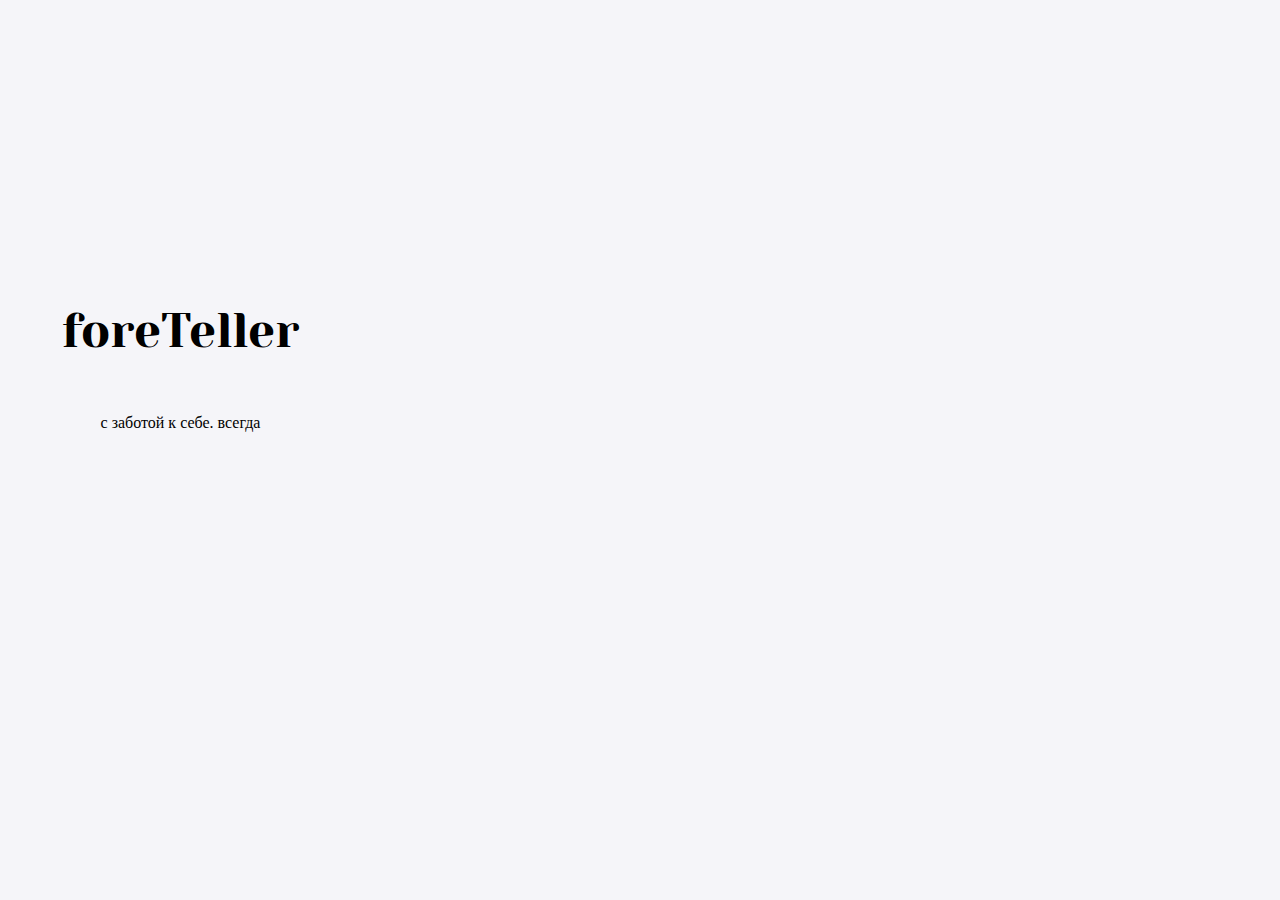
<file: index.html>
<!doctype html>
<html lang="ru">
<head>
  <meta charset="utf-8">
  <meta name="viewport" content="width=device-width, initial-scale=1">
  <title>ForeTeller</title>
  <link href="https://cdn.jsdelivr.net/npm/bootstrap@5.1.3/dist/css/bootstrap.min.css" rel="stylesheet" integrity="sha384-1BmE4kWBq78iYhFldvKuhfTAU6auU8tT94WrHftjDbrCEXSU1oBoqyl2QvZ6jIW3" crossorigin="anonymous">
  <script defer src="https://cdn.jsdelivr.net/npm/bootstrap@5.1.3/dist/js/bootstrap.bundle.min.js" integrity="sha384-ka7Sk0Gln4gmtz2MlQnikT1wXgYsOg+OMhuP+IlRH9sENBO0LRn5q+8nbTov4+1p" crossorigin="anonymous"></script>
  <script src="main.js"></script>
  <script src="https://ajax.googleapis.com/ajax/libs/jquery/3.2.1/jquery.min.js"></script>
  <link rel="stylesheet" href="main.css">
  <link rel="preconnect" href="https://fonts.googleapis.com">
<link rel="preconnect" href="https://fonts.gstatic.com" crossorigin>
<link href="https://fonts.googleapis.com/css2?family=Yeseva+One&display=swap" rel="stylesheet">

</head>
<body>


    <!----------------------------Start page------------------------------------->
    <div class="container mx-auto wrap" style="width: 80%;">
    <div class="container start-page mx-auto">
        <h1>foreTeller</h1>
        <p>с заботой к себе. всегда</p>
    </div>
    </div>
</div>
</body>
</html>
</file>
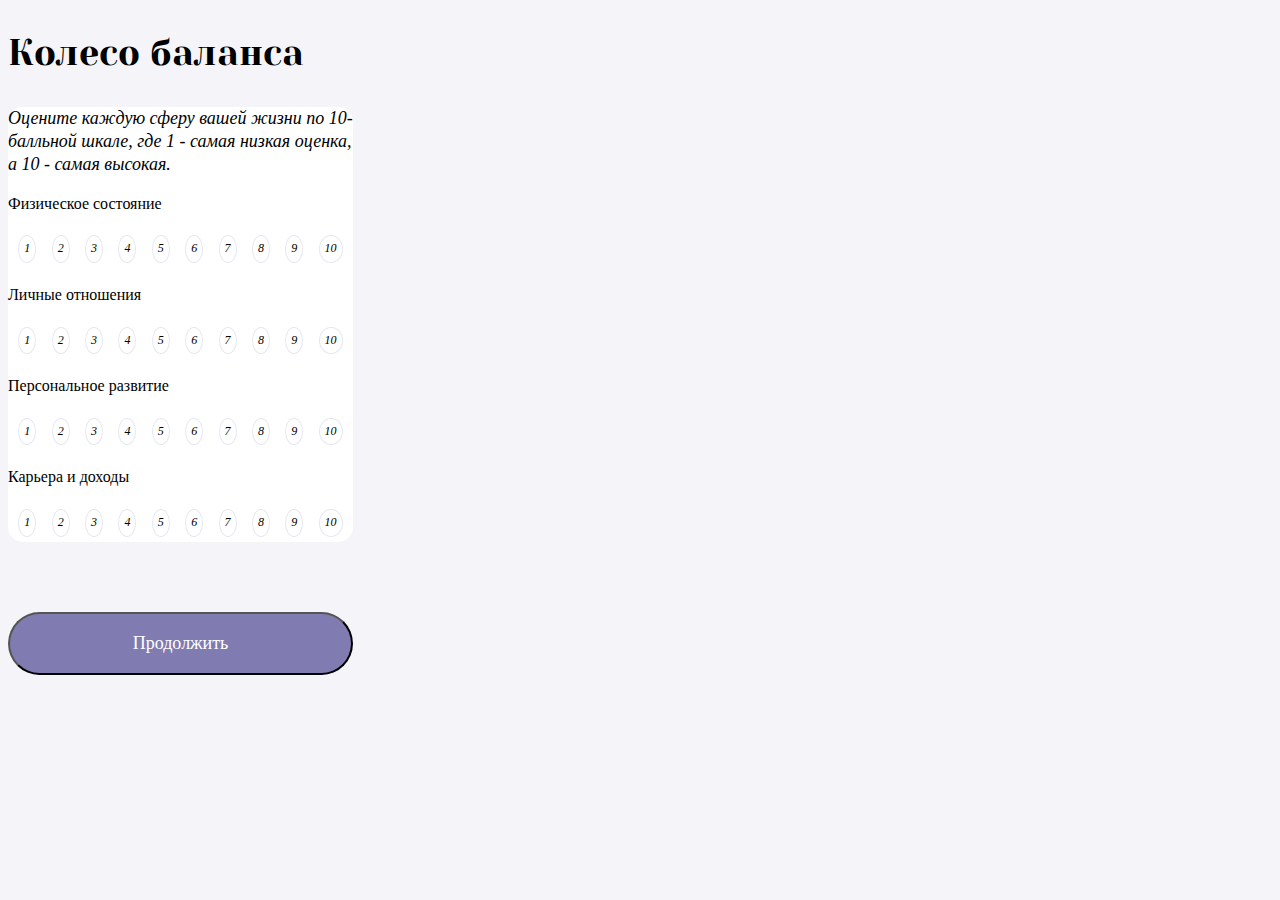
<file: circle.html>
<!doctype html>
<html lang="ru">
<head>
  <meta charset="utf-8">
  <meta name="viewport" content="width=device-width, initial-scale=1">
  <title>ForeTeller</title>
  <link href="https://cdn.jsdelivr.net/npm/bootstrap@5.1.3/dist/css/bootstrap.min.css" rel="stylesheet" integrity="sha384-1BmE4kWBq78iYhFldvKuhfTAU6auU8tT94WrHftjDbrCEXSU1oBoqyl2QvZ6jIW3" crossorigin="anonymous">
  <script defer src="https://cdn.jsdelivr.net/npm/bootstrap@5.1.3/dist/js/bootstrap.bundle.min.js" integrity="sha384-ka7Sk0Gln4gmtz2MlQnikT1wXgYsOg+OMhuP+IlRH9sENBO0LRn5q+8nbTov4+1p" crossorigin="anonymous"></script>
  <script src="/main.js"></script>
  <script src="https://ajax.googleapis.com/ajax/libs/jquery/3.2.1/jquery.min.js"></script>
  <link rel="stylesheet" href="main.css">
  <link rel="preconnect" href="https://fonts.googleapis.com">
<link rel="preconnect" href="https://fonts.gstatic.com" crossorigin>
<link href="https://fonts.googleapis.com/css2?family=Yeseva+One&display=swap" rel="stylesheet">

</head>
<body>


    <!----------------------------Start page------------------------------------->
    <div class="container mx-auto wrap" style="width: 80%;">
        <div class="container-wrapper my-5 py5">
            <h2>Колесо баланса</h2>
        </div>
        <form method="get" action="circle2.html">
            <div class="container main">
                <div class="form-group block1">
                    <div class="p-4 pb-2">
                        <label for="level">Оцените каждую сферу вашей жизни по 10-балльной шкале, где 1 - самая низкая оценка, а 10 - самая высокая.</label>
                    </div>
                    <p class=" pt-4 px-4">Физическое состояние</p>
                    <div class="px-4 rating-area">

                        <input type="radio" id="star-1" name="rating" value="1">
                        <label for="star-1" title="Оценка «1»">1</label>
                        <input type="radio" id="star-2" name="rating" value="2">
                        <label for="star-2" title="Оценка «2»">2</label>  
                        <input type="radio" id="star-3" name="rating" value="3">
                        <label for="star-3" title="Оценка «3»">3</label>
                        <input type="radio" id="star-4" name="rating" value="4">
                        <label for="star-4" title="Оценка «4»">4</label>    
                        <input type="radio" id="star-5" name="rating" value="5">
                        <label for="star-5" title="Оценка «5»">5</label>	
                        <input type="radio" id="star-6" name="rating" value="6">
                        <label for="star-6" title="Оценка «6»">6</label>
                        <input type="radio" id="star-7" name="rating" value="7">
                        <label for="star-7" title="Оценка «7»">7</label>
                        <input type="radio" id="star-8" name="rating" value="8">
                        <label for="star-8" title="Оценка «8»">8</label>
                        <input type="radio" id="star-9" name="rating" value="9">
                        <label for="star-9" title="Оценка «9»">9</label>
                        <input type="radio" id="star-10" name="rating" value="10">
                        <label for="star-10" title="Оценка «10»">10</label>
                    </div>
                    <p class=" pt-4 px-4">Личные отношения</p>
                    <div class="px-4 rating-area">

                        <input type="radio" id="star-1" name="rating" value="1">
                        <label for="star-1" title="Оценка «1»">1</label>
                        <input type="radio" id="star-2" name="rating" value="2">
                        <label for="star-2" title="Оценка «2»">2</label>  
                        <input type="radio" id="star-3" name="rating" value="3">
                        <label for="star-3" title="Оценка «3»">3</label>
                        <input type="radio" id="star-4" name="rating" value="4">
                        <label for="star-4" title="Оценка «4»">4</label>    
                        <input type="radio" id="star-5" name="rating" value="5">
                        <label for="star-5" title="Оценка «5»">5</label>	
                        <input type="radio" id="star-6" name="rating" value="6">
                        <label for="star-6" title="Оценка «6»">6</label>
                        <input type="radio" id="star-7" name="rating" value="7">
                        <label for="star-7" title="Оценка «7»">7</label>
                        <input type="radio" id="star-8" name="rating" value="8">
                        <label for="star-8" title="Оценка «8»">8</label>
                        <input type="radio" id="star-9" name="rating" value="9">
                        <label for="star-9" title="Оценка «9»">9</label>
                        <input type="radio" id="star-10" name="rating" value="10">
                        <label for="star-10" title="Оценка «10»">10</label>
                    </div>
                    <p class="pt-4 px-4">Персональное развитие</p>
                    <div class="px-4 rating-area">

                        <input type="radio" id="star-1" name="rating" value="1">
                        <label for="star-1" title="Оценка «1»">1</label>
                        <input type="radio" id="star-2" name="rating" value="2">
                        <label for="star-2" title="Оценка «2»">2</label>  
                        <input type="radio" id="star-3" name="rating" value="3">
                        <label for="star-3" title="Оценка «3»">3</label>
                        <input type="radio" id="star-4" name="rating" value="4">
                        <label for="star-4" title="Оценка «4»">4</label>    
                        <input type="radio" id="star-5" name="rating" value="5">
                        <label for="star-5" title="Оценка «5»">5</label>	
                        <input type="radio" id="star-6" name="rating" value="6">
                        <label for="star-6" title="Оценка «6»">6</label>
                        <input type="radio" id="star-7" name="rating" value="7">
                        <label for="star-7" title="Оценка «7»">7</label>
                        <input type="radio" id="star-8" name="rating" value="8">
                        <label for="star-8" title="Оценка «8»">8</label>
                        <input type="radio" id="star-9" name="rating" value="9">
                        <label for="star-9" title="Оценка «9»">9</label>
                        <input type="radio" id="star-10" name="rating" value="10">
                        <label for="star-10" title="Оценка «10»">10</label>
                    </div>
                    <p class="pt-4 px-4">Карьера и доходы</p>
                    <div class="px-4 pb-4 rating-area">

                        <input type="radio" id="star-1" name="rating" value="1">
                        <label for="star-1" title="Оценка «1»">1</label>
                        <input type="radio" id="star-2" name="rating" value="2">
                        <label for="star-2" title="Оценка «2»">2</label>  
                        <input type="radio" id="star-3" name="rating" value="3">
                        <label for="star-3" title="Оценка «3»">3</label>
                        <input type="radio" id="star-4" name="rating" value="4">
                        <label for="star-4" title="Оценка «4»">4</label>    
                        <input type="radio" id="star-5" name="rating" value="5">
                        <label for="star-5" title="Оценка «5»">5</label>	
                        <input type="radio" id="star-6" name="rating" value="6">
                        <label for="star-6" title="Оценка «6»">6</label>
                        <input type="radio" id="star-7" name="rating" value="7">
                        <label for="star-7" title="Оценка «7»">7</label>
                        <input type="radio" id="star-8" name="rating" value="8">
                        <label for="star-8" title="Оценка «8»">8</label>
                        <input type="radio" id="star-9" name="rating" value="9">
                        <label for="star-9" title="Оценка «9»">9</label>
                        <input type="radio" id="star-10" name="rating" value="10">
                        <label for="star-10" title="Оценка «10»">10</label>
                    </div>

                </div>
                <button type="submit" class="btn btn-primary start">Продолжить</button>
    
      </form>
    </div>
</div>
</body>
</html>
</file>
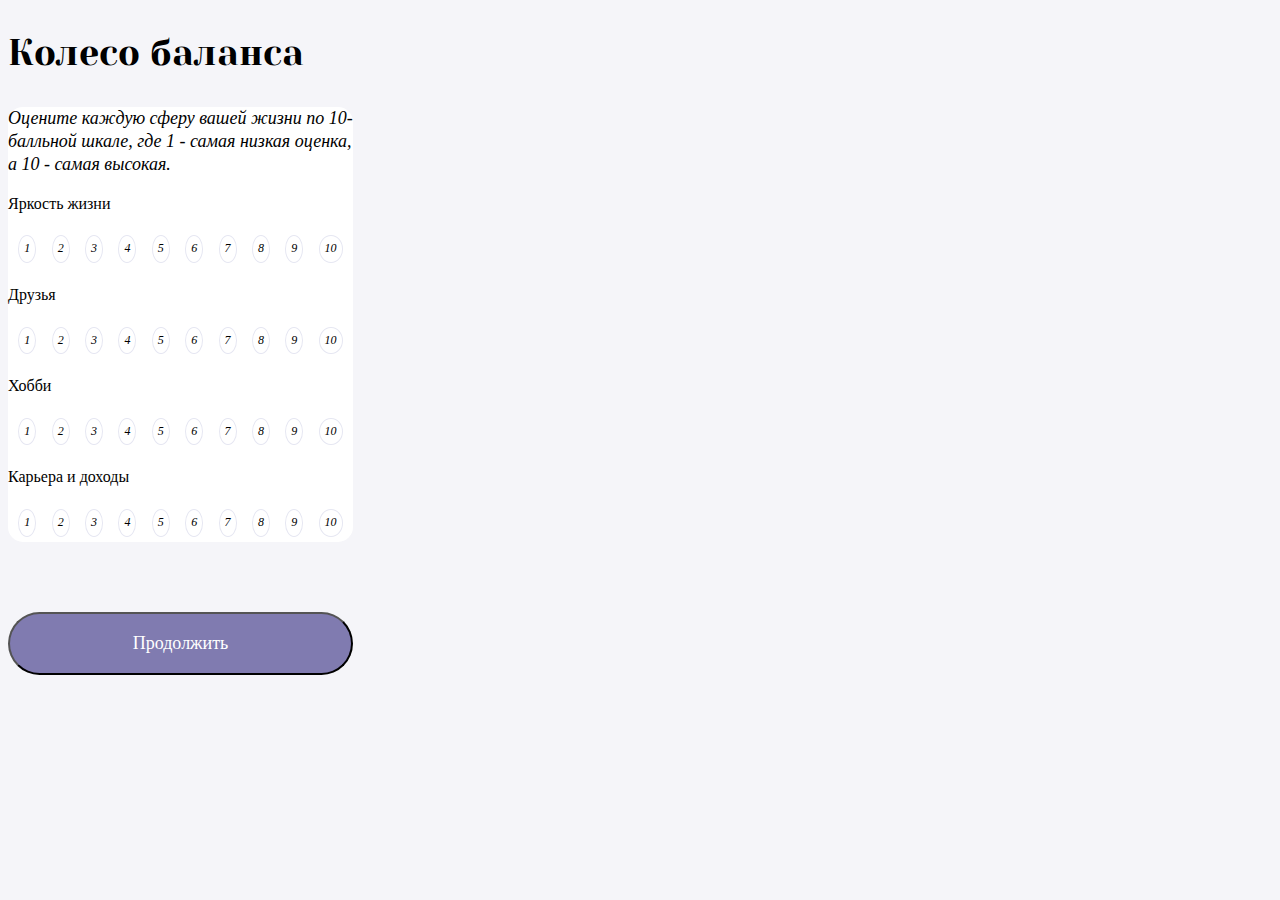
<file: circle2.html>
<!doctype html>
<html lang="ru">
<head>
  <meta charset="utf-8">
  <meta name="viewport" content="width=device-width, initial-scale=1">
  <title>ForeTeller</title>
  <link href="https://cdn.jsdelivr.net/npm/bootstrap@5.1.3/dist/css/bootstrap.min.css" rel="stylesheet" integrity="sha384-1BmE4kWBq78iYhFldvKuhfTAU6auU8tT94WrHftjDbrCEXSU1oBoqyl2QvZ6jIW3" crossorigin="anonymous">
  <script defer src="https://cdn.jsdelivr.net/npm/bootstrap@5.1.3/dist/js/bootstrap.bundle.min.js" integrity="sha384-ka7Sk0Gln4gmtz2MlQnikT1wXgYsOg+OMhuP+IlRH9sENBO0LRn5q+8nbTov4+1p" crossorigin="anonymous"></script>
  <script src="/main.js"></script>
  <script src="https://ajax.googleapis.com/ajax/libs/jquery/3.2.1/jquery.min.js"></script>
  <link rel="stylesheet" href="main.css">
  <link rel="preconnect" href="https://fonts.googleapis.com">
<link rel="preconnect" href="https://fonts.gstatic.com" crossorigin>
<link href="https://fonts.googleapis.com/css2?family=Yeseva+One&display=swap" rel="stylesheet">

</head>
<body>


    <!----------------------------Start page------------------------------------->
    <div class="container mx-auto wrap" style="width: 80%;">
        <div class="container-wrapper my-5 py5">
            <h2>Колесо баланса</h2>
        </div>
        <form method="get" action="graphic.html">
            <div class="container main">
                <div class="form-group block1">
                    <div class="p-4 pb-2">
                        <label for="level">Оцените каждую сферу вашей жизни по 10-балльной шкале, где 1 - самая низкая оценка, а 10 - самая высокая.</label>
                    </div>
                    <p class=" pt-4 px-4">Яркость жизни</p>
                    <div class="px-4 rating-area">

                        <input type="radio" id="star-1" name="rating" value="1">
                        <label for="star-1" title="Оценка «1»">1</label>
                        <input type="radio" id="star-2" name="rating" value="2">
                        <label for="star-2" title="Оценка «2»">2</label>  
                        <input type="radio" id="star-3" name="rating" value="3">
                        <label for="star-3" title="Оценка «3»">3</label>
                        <input type="radio" id="star-4" name="rating" value="4">
                        <label for="star-4" title="Оценка «4»">4</label>    
                        <input type="radio" id="star-5" name="rating" value="5">
                        <label for="star-5" title="Оценка «5»">5</label>	
                        <input type="radio" id="star-6" name="rating" value="6">
                        <label for="star-6" title="Оценка «6»">6</label>
                        <input type="radio" id="star-7" name="rating" value="7">
                        <label for="star-7" title="Оценка «7»">7</label>
                        <input type="radio" id="star-8" name="rating" value="8">
                        <label for="star-8" title="Оценка «8»">8</label>
                        <input type="radio" id="star-9" name="rating" value="9">
                        <label for="star-9" title="Оценка «9»">9</label>
                        <input type="radio" id="star-10" name="rating" value="10">
                        <label for="star-10" title="Оценка «10»">10</label>
                    </div>
                    <p class=" pt-4 px-4">Друзья</p>
                    <div class="px-4 rating-area">

                        <input type="radio" id="star-1" name="rating" value="1">
                        <label for="star-1" title="Оценка «1»">1</label>
                        <input type="radio" id="star-2" name="rating" value="2">
                        <label for="star-2" title="Оценка «2»">2</label>  
                        <input type="radio" id="star-3" name="rating" value="3">
                        <label for="star-3" title="Оценка «3»">3</label>
                        <input type="radio" id="star-4" name="rating" value="4">
                        <label for="star-4" title="Оценка «4»">4</label>    
                        <input type="radio" id="star-5" name="rating" value="5">
                        <label for="star-5" title="Оценка «5»">5</label>	
                        <input type="radio" id="star-6" name="rating" value="6">
                        <label for="star-6" title="Оценка «6»">6</label>
                        <input type="radio" id="star-7" name="rating" value="7">
                        <label for="star-7" title="Оценка «7»">7</label>
                        <input type="radio" id="star-8" name="rating" value="8">
                        <label for="star-8" title="Оценка «8»">8</label>
                        <input type="radio" id="star-9" name="rating" value="9">
                        <label for="star-9" title="Оценка «9»">9</label>
                        <input type="radio" id="star-10" name="rating" value="10">
                        <label for="star-10" title="Оценка «10»">10</label>
                    </div>
                    <p class="pt-4 px-4">Хобби</p>
                    <div class="px-4 rating-area">

                        <input type="radio" id="star-1" name="rating" value="1">
                        <label for="star-1" title="Оценка «1»">1</label>
                        <input type="radio" id="star-2" name="rating" value="2">
                        <label for="star-2" title="Оценка «2»">2</label>  
                        <input type="radio" id="star-3" name="rating" value="3">
                        <label for="star-3" title="Оценка «3»">3</label>
                        <input type="radio" id="star-4" name="rating" value="4">
                        <label for="star-4" title="Оценка «4»">4</label>    
                        <input type="radio" id="star-5" name="rating" value="5">
                        <label for="star-5" title="Оценка «5»">5</label>	
                        <input type="radio" id="star-6" name="rating" value="6">
                        <label for="star-6" title="Оценка «6»">6</label>
                        <input type="radio" id="star-7" name="rating" value="7">
                        <label for="star-7" title="Оценка «7»">7</label>
                        <input type="radio" id="star-8" name="rating" value="8">
                        <label for="star-8" title="Оценка «8»">8</label>
                        <input type="radio" id="star-9" name="rating" value="9">
                        <label for="star-9" title="Оценка «9»">9</label>
                        <input type="radio" id="star-10" name="rating" value="10">
                        <label for="star-10" title="Оценка «10»">10</label>
                    </div>
                    <p class="pt-4 px-4">Карьера и доходы</p>
                    <div class="px-4 pb-4 rating-area">

                        <input type="radio" id="star-1" name="rating" value="1">
                        <label for="star-1" title="Оценка «1»">1</label>
                        <input type="radio" id="star-2" name="rating" value="2">
                        <label for="star-2" title="Оценка «2»">2</label>  
                        <input type="radio" id="star-3" name="rating" value="3">
                        <label for="star-3" title="Оценка «3»">3</label>
                        <input type="radio" id="star-4" name="rating" value="4">
                        <label for="star-4" title="Оценка «4»">4</label>    
                        <input type="radio" id="star-5" name="rating" value="5">
                        <label for="star-5" title="Оценка «5»">5</label>	
                        <input type="radio" id="star-6" name="rating" value="6">
                        <label for="star-6" title="Оценка «6»">6</label>
                        <input type="radio" id="star-7" name="rating" value="7">
                        <label for="star-7" title="Оценка «7»">7</label>
                        <input type="radio" id="star-8" name="rating" value="8">
                        <label for="star-8" title="Оценка «8»">8</label>
                        <input type="radio" id="star-9" name="rating" value="9">
                        <label for="star-9" title="Оценка «9»">9</label>
                        <input type="radio" id="star-10" name="rating" value="10">
                        <label for="star-10" title="Оценка «10»">10</label>
                    </div>

                </div>
                <button type="submit" class="btn btn-primary start">Продолжить</button>
    
      </form>
    </div>
</div>
</body>
</html>
</file>
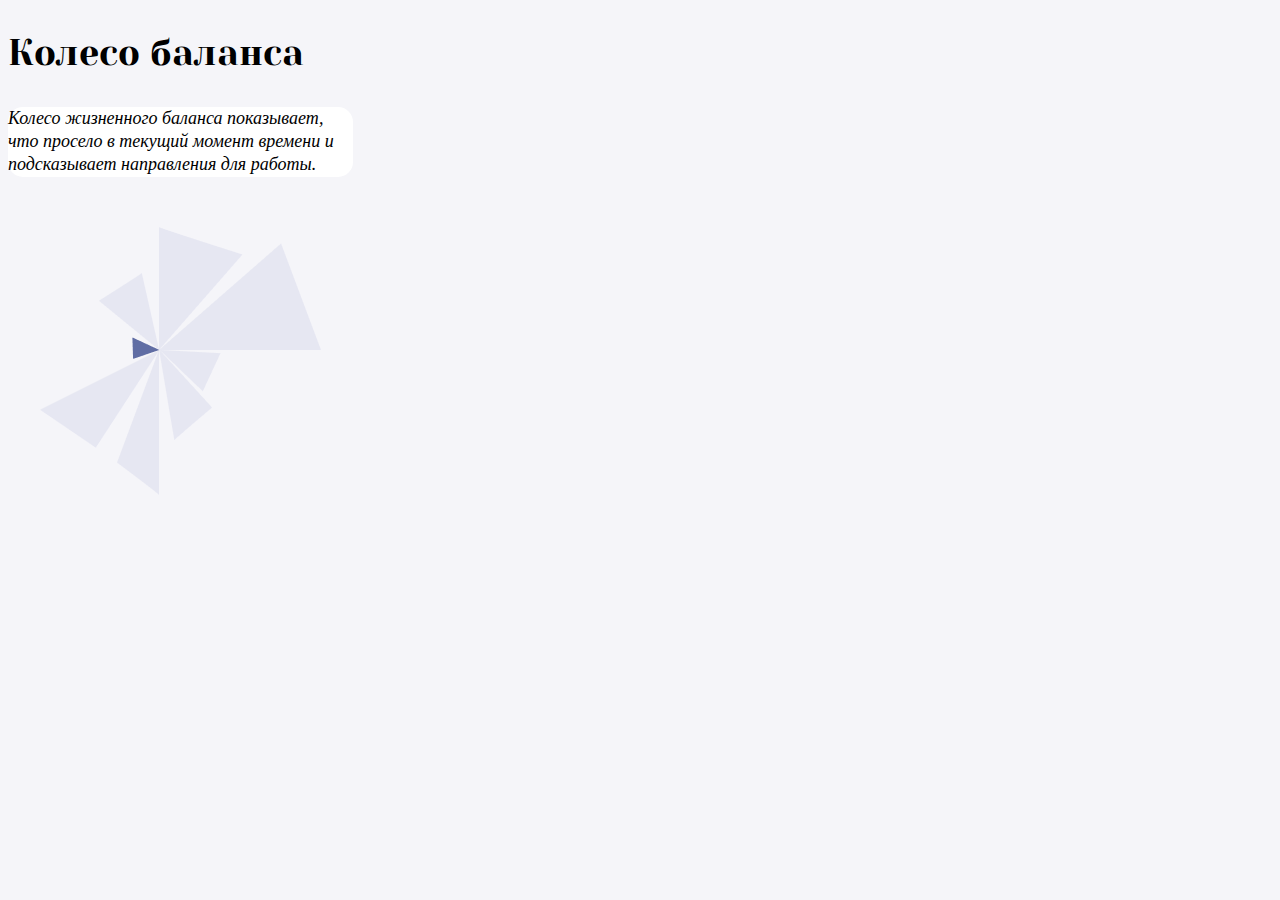
<file: graphic.html>
<!doctype html>
<html lang="ru">
<head>
  <meta charset="utf-8">
  <meta name="viewport" content="width=device-width, initial-scale=1">
  <title>ForeTeller</title>
  <link href="https://cdn.jsdelivr.net/npm/bootstrap@5.1.3/dist/css/bootstrap.min.css" rel="stylesheet" integrity="sha384-1BmE4kWBq78iYhFldvKuhfTAU6auU8tT94WrHftjDbrCEXSU1oBoqyl2QvZ6jIW3" crossorigin="anonymous">
  <script defer src="https://cdn.jsdelivr.net/npm/bootstrap@5.1.3/dist/js/bootstrap.bundle.min.js" integrity="sha384-ka7Sk0Gln4gmtz2MlQnikT1wXgYsOg+OMhuP+IlRH9sENBO0LRn5q+8nbTov4+1p" crossorigin="anonymous"></script>
  <script src="/main.js"></script>
  <script src="https://ajax.googleapis.com/ajax/libs/jquery/3.2.1/jquery.min.js"></script>
  <link rel="stylesheet" href="main.css">
  <link rel="preconnect" href="https://fonts.googleapis.com">
<link rel="preconnect" href="https://fonts.gstatic.com" crossorigin>
<link href="https://fonts.googleapis.com/css2?family=Yeseva+One&display=swap" rel="stylesheet">

</head>
<body>


    <!----------------------------Graphic page------------------------------------->
    <div class="container mx-auto wrap" style="width: 80%;">
        <div class="container-wrapper my-5 py5">
            <h2>Колесо баланса</h2>
        </div>
        <div class="form-group block1">
            <div class="p-4 pb-4">
                <label for="level">Колесо жизненного баланса показывает, что просело в текущий момент времени и подсказывает направления для работы.</label>
            </div>
        </div>
    <div class="circle mx-auto">
        <img  src="circle.png">
    </div>
</body>
</html>
</file>
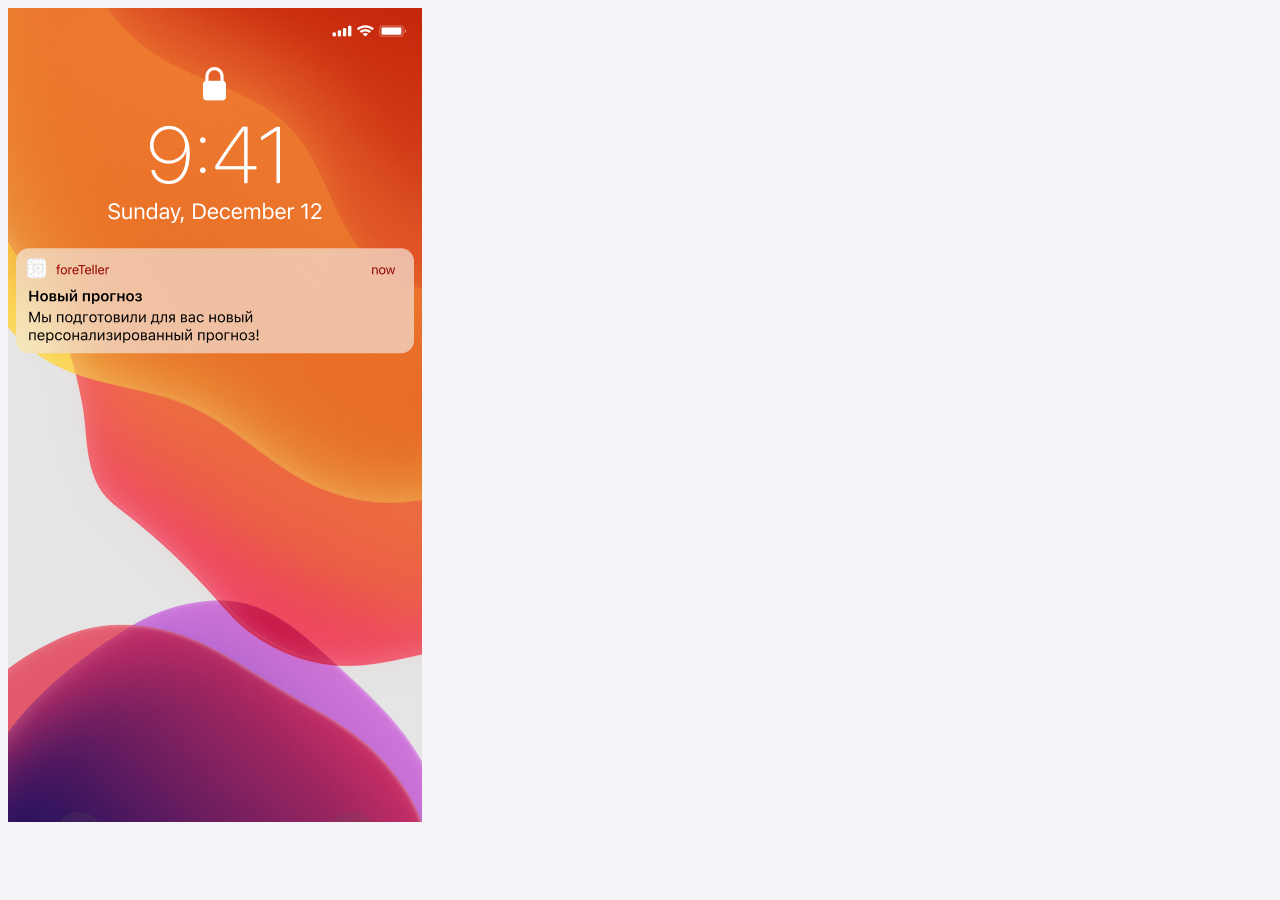
<file: notice.html>
<!doctype html>
<html lang="ru">
<head>
  <meta charset="utf-8">
  <meta name="viewport" content="width=device-width, initial-scale=1">
  <title>ForeTeller</title>
  <link href="https://cdn.jsdelivr.net/npm/bootstrap@5.1.3/dist/css/bootstrap.min.css" rel="stylesheet" integrity="sha384-1BmE4kWBq78iYhFldvKuhfTAU6auU8tT94WrHftjDbrCEXSU1oBoqyl2QvZ6jIW3" crossorigin="anonymous">
  <script defer src="https://cdn.jsdelivr.net/npm/bootstrap@5.1.3/dist/js/bootstrap.bundle.min.js" integrity="sha384-ka7Sk0Gln4gmtz2MlQnikT1wXgYsOg+OMhuP+IlRH9sENBO0LRn5q+8nbTov4+1p" crossorigin="anonymous"></script>
  <script src="/main.js"></script>
  <script src="https://ajax.googleapis.com/ajax/libs/jquery/3.2.1/jquery.min.js"></script>
  <link rel="stylesheet" href="main.css">
  <link rel="preconnect" href="https://fonts.googleapis.com">
<link rel="preconnect" href="https://fonts.gstatic.com" crossorigin>
<link href="https://fonts.googleapis.com/css2?family=Yeseva+One&display=swap" rel="stylesheet">

</head>
<body>
    <div class="notice"></div>


    <!----------------------------Notice page------------------------------------->

</body>
</html>
</file>
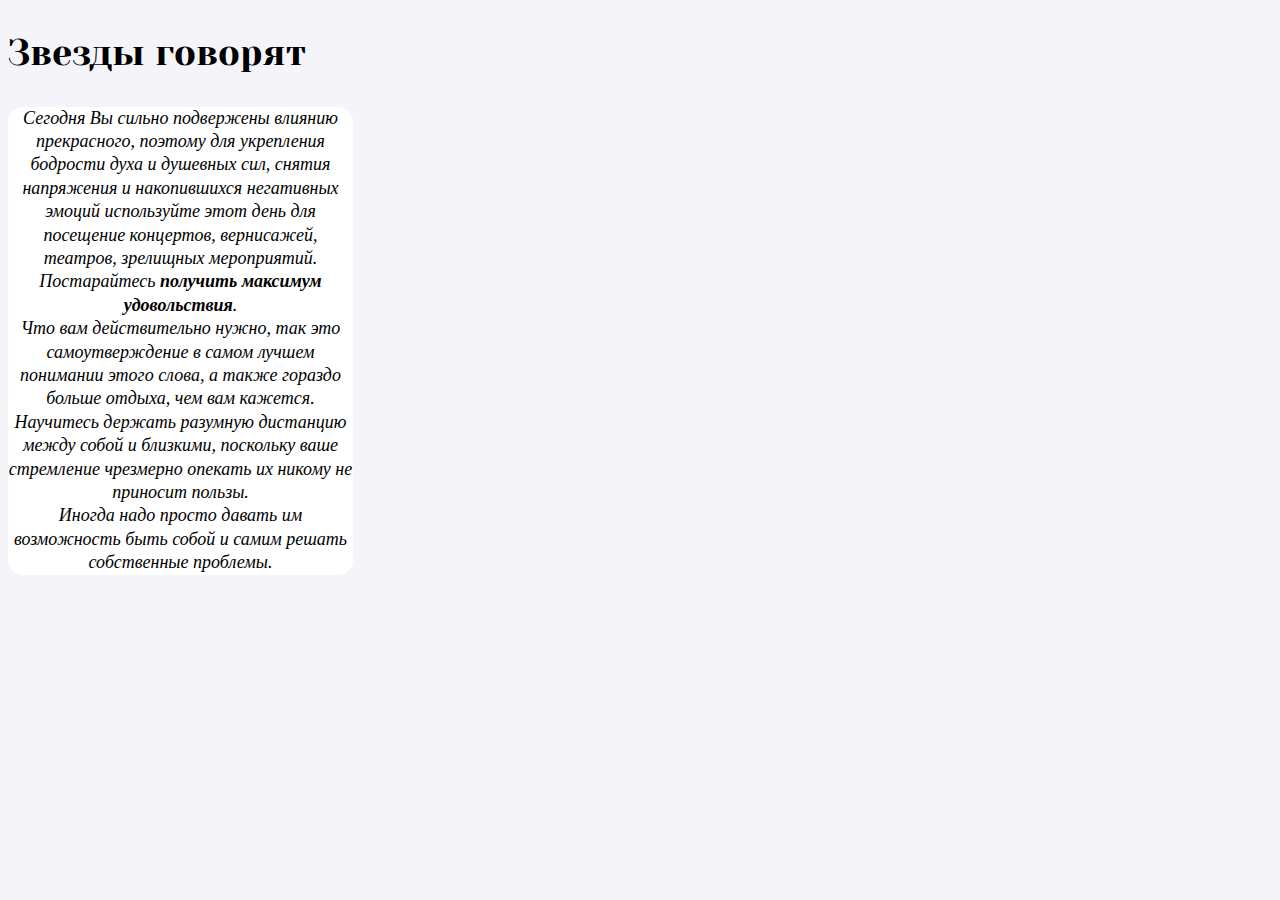
<file: starsaying.html>
<!doctype html>
<html lang="ru">
<head>
  <meta charset="utf-8">
  <meta name="viewport" content="width=device-width, initial-scale=1">
  <title>ForeTeller</title>
  <link href="https://cdn.jsdelivr.net/npm/bootstrap@5.1.3/dist/css/bootstrap.min.css" rel="stylesheet" integrity="sha384-1BmE4kWBq78iYhFldvKuhfTAU6auU8tT94WrHftjDbrCEXSU1oBoqyl2QvZ6jIW3" crossorigin="anonymous">
  <script defer src="https://cdn.jsdelivr.net/npm/bootstrap@5.1.3/dist/js/bootstrap.bundle.min.js" integrity="sha384-ka7Sk0Gln4gmtz2MlQnikT1wXgYsOg+OMhuP+IlRH9sENBO0LRn5q+8nbTov4+1p" crossorigin="anonymous"></script>
  <script src="/main.js"></script>
  <script src="https://ajax.googleapis.com/ajax/libs/jquery/3.2.1/jquery.min.js"></script>
  <link rel="stylesheet" href="main.css">
  <link rel="preconnect" href="https://fonts.googleapis.com">
<link rel="preconnect" href="https://fonts.gstatic.com" crossorigin>
<link href="https://fonts.googleapis.com/css2?family=Yeseva+One&display=swap" rel="stylesheet">

</head>
<body>


    <!----------------------------Starsaying page------------------------------------->
    <div class="container mx-auto wrap" style="width: 80%;">
      <div class="container-wrapper my-5 py5">
          <h2>Звезды
            говорят</h2>
      </div>
      <div class="form-group block1 balance">
          <div class="p-4 pb-4">
              <label for="level">Сегодня Вы сильно подвержены влиянию прекрасного, поэтому для укрепления бодрости духа и душевных сил, снятия напряжения и накопившихся негативных эмоций используйте этот день для посещение концертов, вернисажей, театров, зрелищных мероприятий.</br>
                Постарайтесь <b>получить максимум удовольствия</b>.</br>
                Что вам действительно нужно, так это самоутверждение в самом лучшем понимании этого слова, а также гораздо больше отдыха, чем вам кажется.</br>
                Научитесь держать разумную дистанцию между собой и близкими, поскольку ваше стремление чрезмерно опекать их никому не приносит пользы.</br> Иногда надо просто давать им возможность быть собой и самим решать собственные проблемы.</label>
          </div>
      </div>

</body>
</html>
</file>
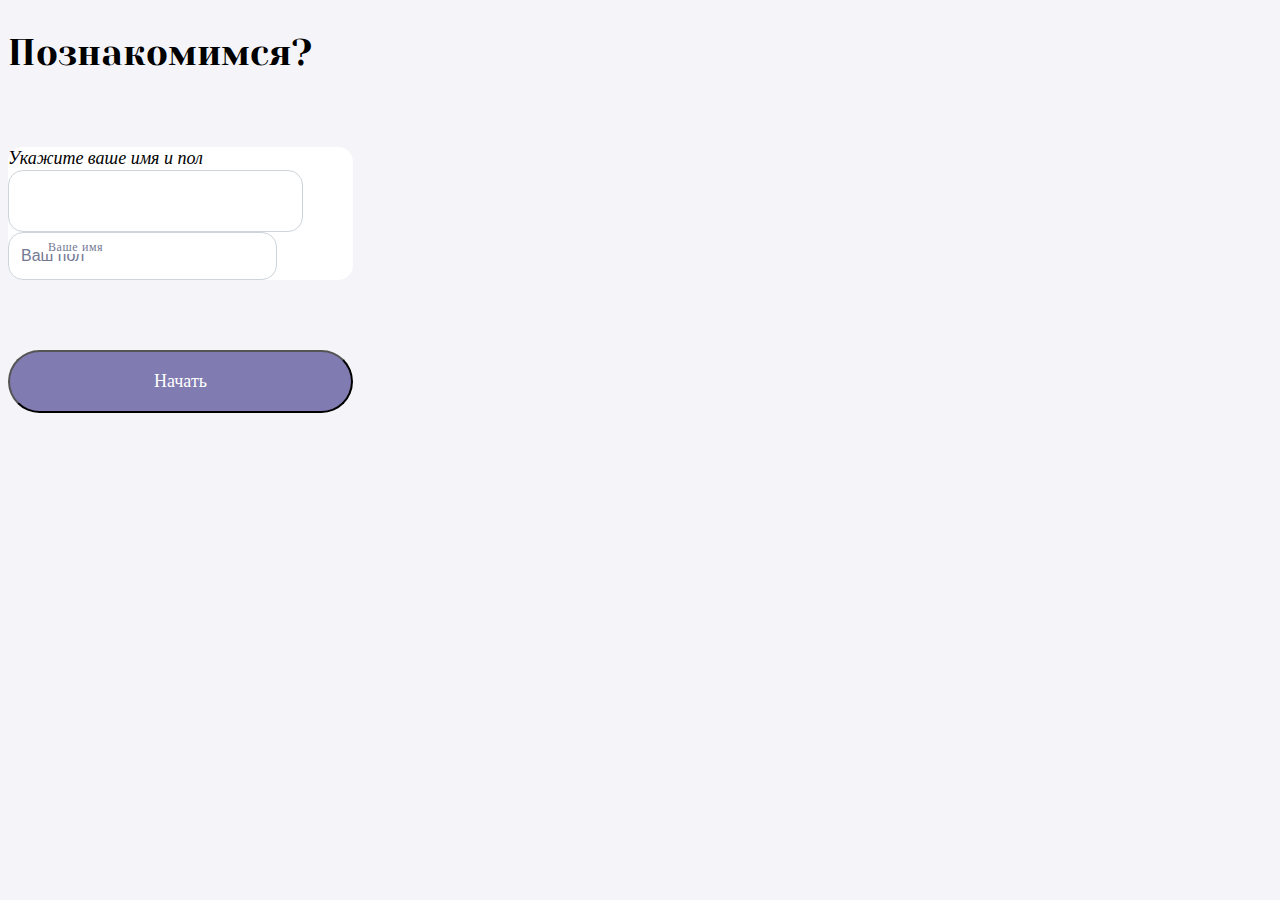
<file: step1.html>
<!doctype html>
<html lang="ru">
    <head>
        <meta charset="utf-8">
        <meta name="viewport" content="width=device-width, initial-scale=1">
        <title>ForeTeller</title>
        <link href="https://cdn.jsdelivr.net/npm/bootstrap@5.1.3/dist/css/bootstrap.min.css" rel="stylesheet" integrity="sha384-1BmE4kWBq78iYhFldvKuhfTAU6auU8tT94WrHftjDbrCEXSU1oBoqyl2QvZ6jIW3" crossorigin="anonymous">
        <script defer src="https://cdn.jsdelivr.net/npm/bootstrap@5.1.3/dist/js/bootstrap.bundle.min.js" integrity="sha384-ka7Sk0Gln4gmtz2MlQnikT1wXgYsOg+OMhuP+IlRH9sENBO0LRn5q+8nbTov4+1p" crossorigin="anonymous"></script>
        <script src="/main.js"></script>
        <script src="https://ajax.googleapis.com/ajax/libs/jquery/3.2.1/jquery.min.js"></script>
        <link rel="stylesheet" href="main.css">
        <link rel="preconnect" href="https://fonts.googleapis.com">
      <link rel="preconnect" href="https://fonts.gstatic.com" crossorigin>
      <link href="https://fonts.googleapis.com/css2?family=Yeseva+One&display=swap" rel="stylesheet">
      
      </head>
<body>

    <!----------------------------First Page ------------------------------------->
    <div class="container mx-auto wrap" style="width: 80%;">
    <div class="container-wrapper my-5 py5">
        <h2>Познакомимся?</h2>
    </div>
    <form method="get" action="step2.html">
        <div class="container main">
    <div class="form-group block2">
        <div class="my-5 p-4 mb-0">
            <label for="birthplace">Укажите ваше имя и пол</label>
        </div>
        <div class="my-1 p-4 mb-0">
      <input type="text" class="form-control" id="inputcity">
      <label for="name">Ваше имя</label>
      </div>
      <div class="my-1 p-4 mb-0">
        <select name="sex" class="sex">
            <option value="sex" class="dropdown"  disabled selected>Ваш пол</option>
            <option value="male">Мужской</option>
            <option value="female">Женский</option>
            <option value="female">Не хочу указывать *</option>
          </select>
       </div>
      </div>
      <button type="submit" class="btn btn-primary start">Начать</button>
    </div>

  </form>
    </div>
</div>
</body>
</html>
</file>
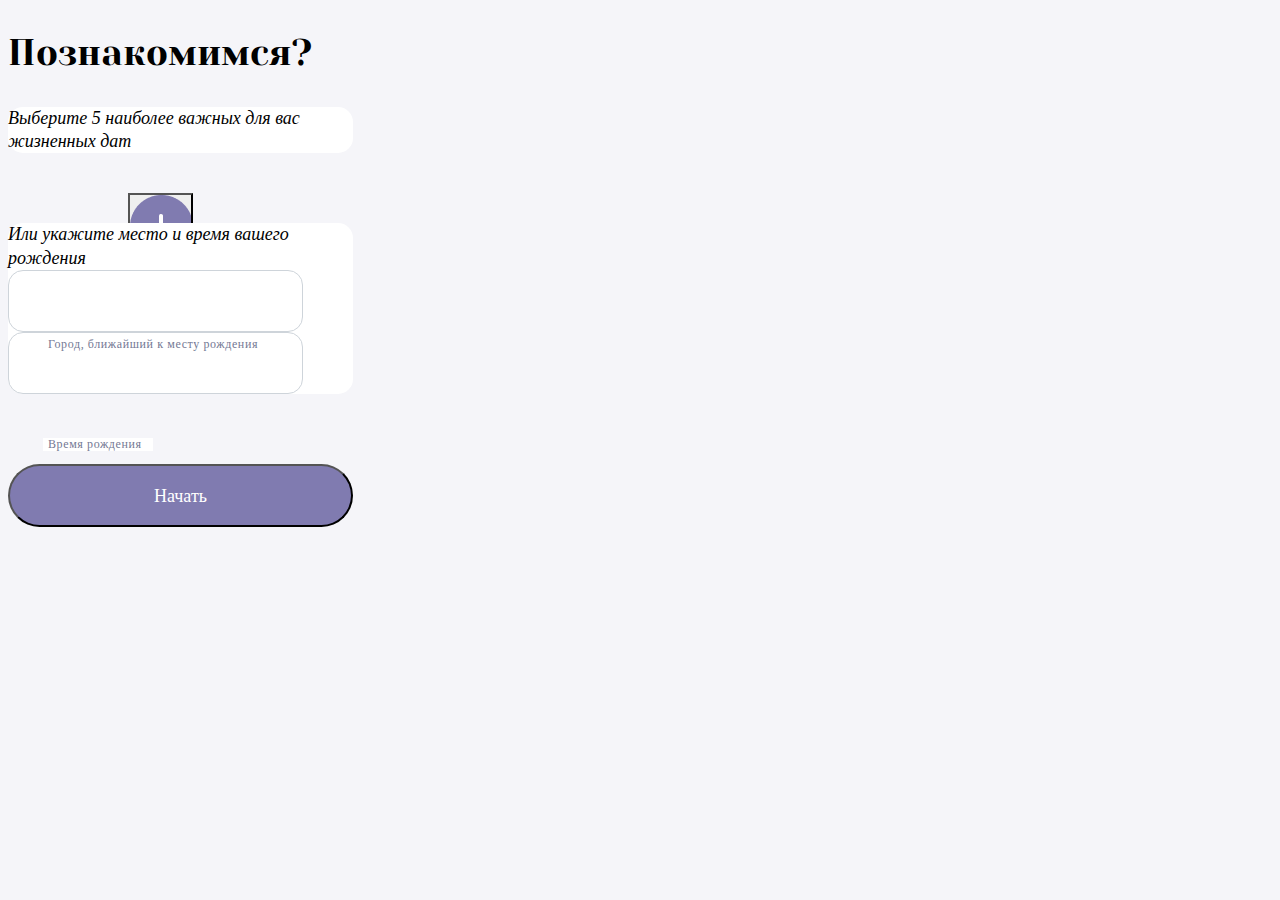
<file: step2.html>
<!doctype html>
<html lang="ru">
    <head>
        <meta charset="utf-8">
        <meta name="viewport" content="width=device-width, initial-scale=1">
        <title>ForeTeller</title>
        <link href="https://cdn.jsdelivr.net/npm/bootstrap@5.1.3/dist/css/bootstrap.min.css" rel="stylesheet" integrity="sha384-1BmE4kWBq78iYhFldvKuhfTAU6auU8tT94WrHftjDbrCEXSU1oBoqyl2QvZ6jIW3" crossorigin="anonymous">
        <script defer src="https://cdn.jsdelivr.net/npm/bootstrap@5.1.3/dist/js/bootstrap.bundle.min.js" integrity="sha384-ka7Sk0Gln4gmtz2MlQnikT1wXgYsOg+OMhuP+IlRH9sENBO0LRn5q+8nbTov4+1p" crossorigin="anonymous"></script>
        <script src="/main.js"></script>
        <script src="https://ajax.googleapis.com/ajax/libs/jquery/3.2.1/jquery.min.js"></script>
        <link rel="stylesheet" href="main.css">
        <link rel="preconnect" href="https://fonts.googleapis.com">
      <link rel="preconnect" href="https://fonts.gstatic.com" crossorigin>
      <link href="https://fonts.googleapis.com/css2?family=Yeseva+One&display=swap" rel="stylesheet">
      
      </head>
<body>

<!----------------------------Second Page ------------------------------------->
<div class="container mx-auto wrap" style="width: 80%;">
<div class="container-wrapper my-5 py5">
    <h2>Познакомимся?</h2>
</div>
    <form method="get" action="circle.html">
            <div class="container main">
        <div class="form-group block1">
            <div class="my-5 p-4 pb-5">
            <label for="maindates">Выберите 5 наиболее важных для вас жизненных дат</label>
        </div>
        <button type="button" class="btn button-plus mx-auto"></button>
        
            <input type="text" class="form-control" id="maindates" >
            
          </div>
        <div class="form-group block2">
            <div class="my-5 p-4 mb-0">
                <label for="birthplace">Или укажите место и время вашего рождения</label>
            </div>
            <div class="my-1 p-4 mb-0">
          <input type="text" class="form-control" id="inputcity">
          <label for="inputcity">Город, ближайший к месту рождения</label>
          </div>
          <div class="my-1 p-4 mb-0">
            <label for="birthtime">Время рождения</label>
                <input type="text" class="form-control" id="birthtime">
           </div>
          </div>
          <button type="submit" class="btn btn-primary start">Начать</button>
        </div>

      </form>
    </div>
</div>
</body>
</html>
</file>
<file: main.css>
html, body, .container {
    background-color: #F5F5F9;
    /* height: 685px;
    width: 430px; */
}
h1 {
    font-family: 'Yeseva One';
    font-style: normal;
    font-weight: normal;
    font-size: 48px;
    line-height: 135%;
    color: #000000;
}

h2 {
font-family: 'Yeseva One', cursive;
font-style: normal;
font-weight: 400;
font-size: 36px;
line-height: 130%;
color: #000000;
}

p {
    font-family: 'Work Sans';
    font-style: normal;
    font-weight: 100;
    font-size: 16px;
    line-height: 135%;
    color: #000000; 
}

label {
font-family: 'Work Sans';
font-style: italic;
font-weight: 500;
font-size: 18px;
line-height: 130%;
color: #000000;
}

.start-page{
    height: 700px;
    display: flex;
    flex-direction: column;
    justify-content: center;
    align-items: center;
}

.main{
    padding-left: 0px;
    padding-right: 0px;
}

.start {
background: #807BB0;
border-radius: 38px;
width: 100%;
margin-top: 70px;
font-family: 'Work Sans';
font-style: normal;
font-weight: normal;
font-size: 18px;
line-height: 135%;
color: #FFFFFF;
height: 63px;
}

.start:hover{
    background-color: #6D64B4;
}

.block1 {
    background: #FFFFFF;
    border-radius: 15px;
    position: relative;
}

.block1 input{
    display: none;
}

.button-plus {
position: absolute;
width: 65px;
height: 65px;
left: 120px;
    top: 86px;
background-image: url('icon_plus.png');
background-repeat: no-repeat;
}

.block2 {
    background: #FFFFFF;
    border-radius: 15px;
    position: relative;
    margin-top: 70px;
}

 label[for=inputcity] {
    position: absolute;
    width: 220px;
    height: 13px;
    left: 35px;
    top: 115px;
    color: #747994;
    background: #FFF;
    padding-left: 5px;
    font-family: 'Roboto';
    font-style: normal;
    font-weight: 300;
    font-size: 12px;
    line-height: 108.1%;
    letter-spacing: 0.05em
}

label[for=birthtime] {
    position: absolute;
    width: 105px;
    height: 13px;
    left: 35px;
    top: 215px;
    color: #747994;
    background: #FFF;
    padding-left: 5px;
    font-family: 'Roboto';
    font-style: normal;
    font-weight: 300;
    font-size: 12px;
    line-height: 108.1%;
    letter-spacing: 0.05em;
}

label[for=name] {
    position: absolute;
    width: 67px;
    height: 13px;
    left: 35px;
    top: 94px;
    color: #747994;
    background: #FFF;
    padding-left: 5px;
    font-family: 'Roboto';
    font-style: normal;
    font-weight: 300;
    font-size: 12px;
    line-height: 108.1%;
    letter-spacing: 0.05em;
}

.form-control {
    display: block;
    width: 100%;
    padding: 0.375rem 0.75rem;
    font-size: 1rem;
    font-weight: 400;
    line-height: 1.5;
    color: #212529;
    background-color: #fff;
    background-clip: padding-box;
    border: 1px solid #ced4da;
    -webkit-appearance: none;
    -moz-appearance: none;
    appearance: none;
    transition: border-color .15s ease-in-out,box-shadow .15s ease-in-out;
    border-radius: 15px;
    width: 269px;
    height: 48px;
}

.sex{
    display: block;
    width: 100%;
    padding: 0.375rem 0.75rem;
    font-size: 1rem;
    font-weight: 400;
    line-height: 1.5;
    color: #747994;
    background-color: #fff;
    background-clip: padding-box;
    border: 1px solid #ced4da;
    -webkit-appearance: none;
    -moz-appearance: none;
    appearance: none;
    transition: border-color .15s ease-in-out,box-shadow .15s ease-in-out;
    border-radius: 15px;
    width: 269px;
    height: 48px;
}

.sex option{
font-family: 'Roboto';
font-style: normal;
font-weight: 300;
font-size: 12px;
line-height: 108.1%;
letter-spacing: 0.05em;
color: #747994;
}

.sex::after {
    content: url('dropdown_icon.png');
}

.wrap {
    max-width: 345px;
}

.rating-area{
    display: flex;
    justify-content: space-evenly;
}
.rating-area label {
    border: 1px solid #E6E7F2;
    box-sizing: border-box;
    border-radius: 50% 50%;
    font-family: 'Work Sans';
    font-style: italic;
    font-weight: 500;
    font-size: 12px;
    line-height: 130%;
    color: #000000;
    padding: 5px;
    margin: 5px;
}

.rating-area label:active{
    border: 1.5px solid #807BB0;
}

.rating-area input:checked {
    border: 1.5px solid #807BB0;
  }

.rating-area p {
width: 5px;
height: 16px;
left: 58px;
top: 339px;
font-family: Work Sans;
font-style: italic;
font-weight: 500;
font-size: 12px;
line-height: 130%;
color: #000000;
}

.circle {
    padding-top: 50px;
    display: flex;
    justify-content: center;
}

.balance{
    text-align: center;
}

.notice {
    background-image: url('iphone.png');
    background-repeat: no-repeat;
    height: 814px;
}
</file>
